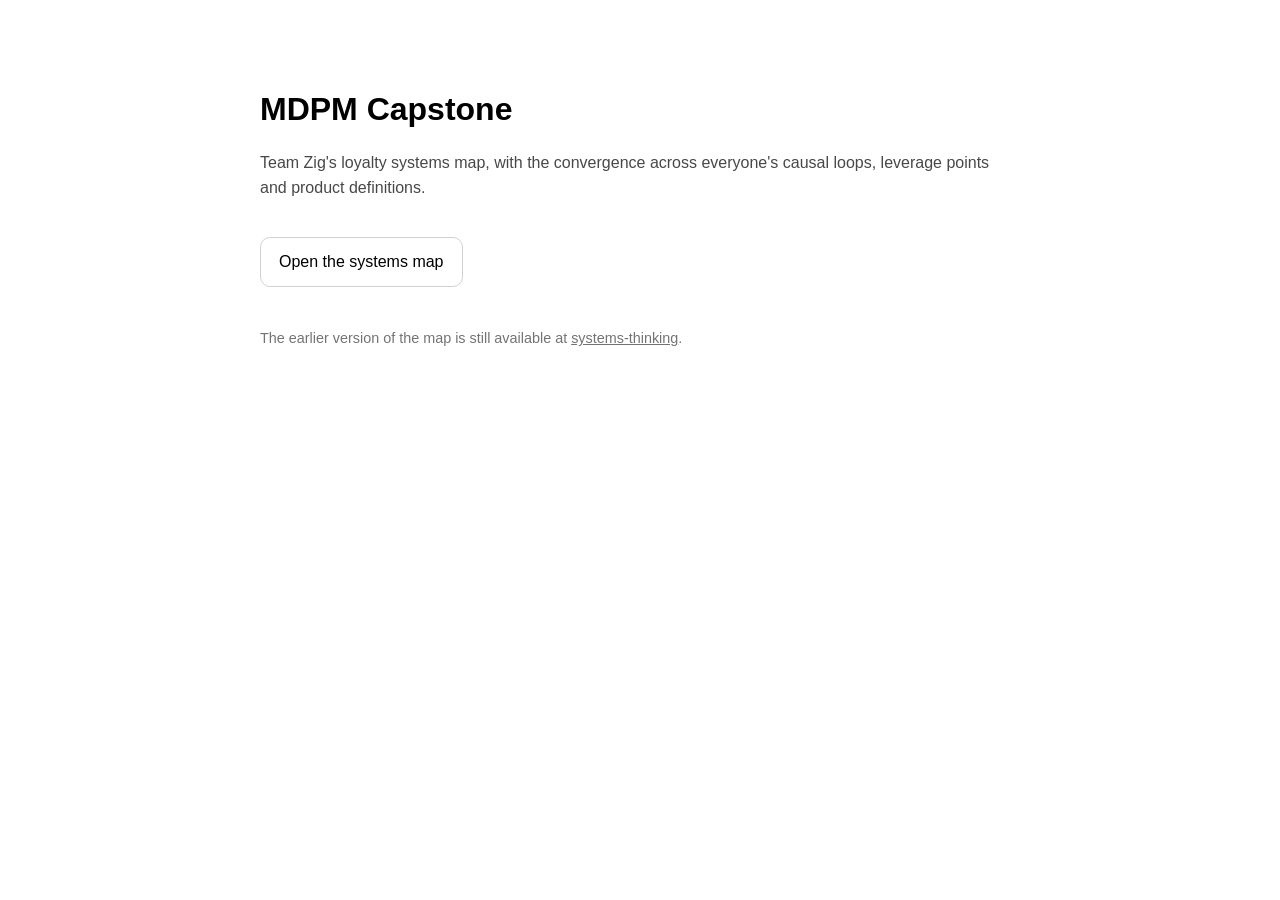
<file: index.html>
<!doctype html>
<html lang="en">
<head>
  <meta charset="utf-8">
  <meta name="viewport" content="width=device-width, initial-scale=1">
  <title>MDPM Capstone</title>
  <style>
    :root { color-scheme: light dark; font-family: -apple-system, BlinkMacSystemFont, "Segoe UI", sans-serif; }
    body { max-width: 760px; margin: 0 auto; padding: 64px 24px; line-height: 1.55; }
    h1 { margin-bottom: 8px; }
    p { color: color-mix(in srgb, CanvasText 72%, transparent); }
    a { display: inline-block; margin-top: 20px; padding: 12px 18px; border: 1px solid color-mix(in srgb, CanvasText 18%, transparent); border-radius: 10px; color: CanvasText; text-decoration: none; }
    a:hover { background: color-mix(in srgb, CanvasText 7%, transparent); }
    .archive { display: block; margin-top: 40px; font-size: 0.9rem; color: color-mix(in srgb, CanvasText 55%, transparent); }
    .archive a { display: inline; margin: 0; padding: 0; border: 0; border-radius: 0; text-decoration: underline; color: inherit; }
    .archive a:hover { background: none; }
  </style>
</head>
<body>
  <main>
    <h1>MDPM Capstone</h1>
    <p>Team Zig's loyalty systems map, with the convergence across everyone's causal loops, leverage points and product definitions.</p>
    <a href="./systems-thinking-v2/">Open the systems map</a>
    <span class="archive">The earlier version of the map is still available at <a href="./systems-thinking/">systems-thinking</a>.</span>
  </main>
</body>
</html>
</file>
